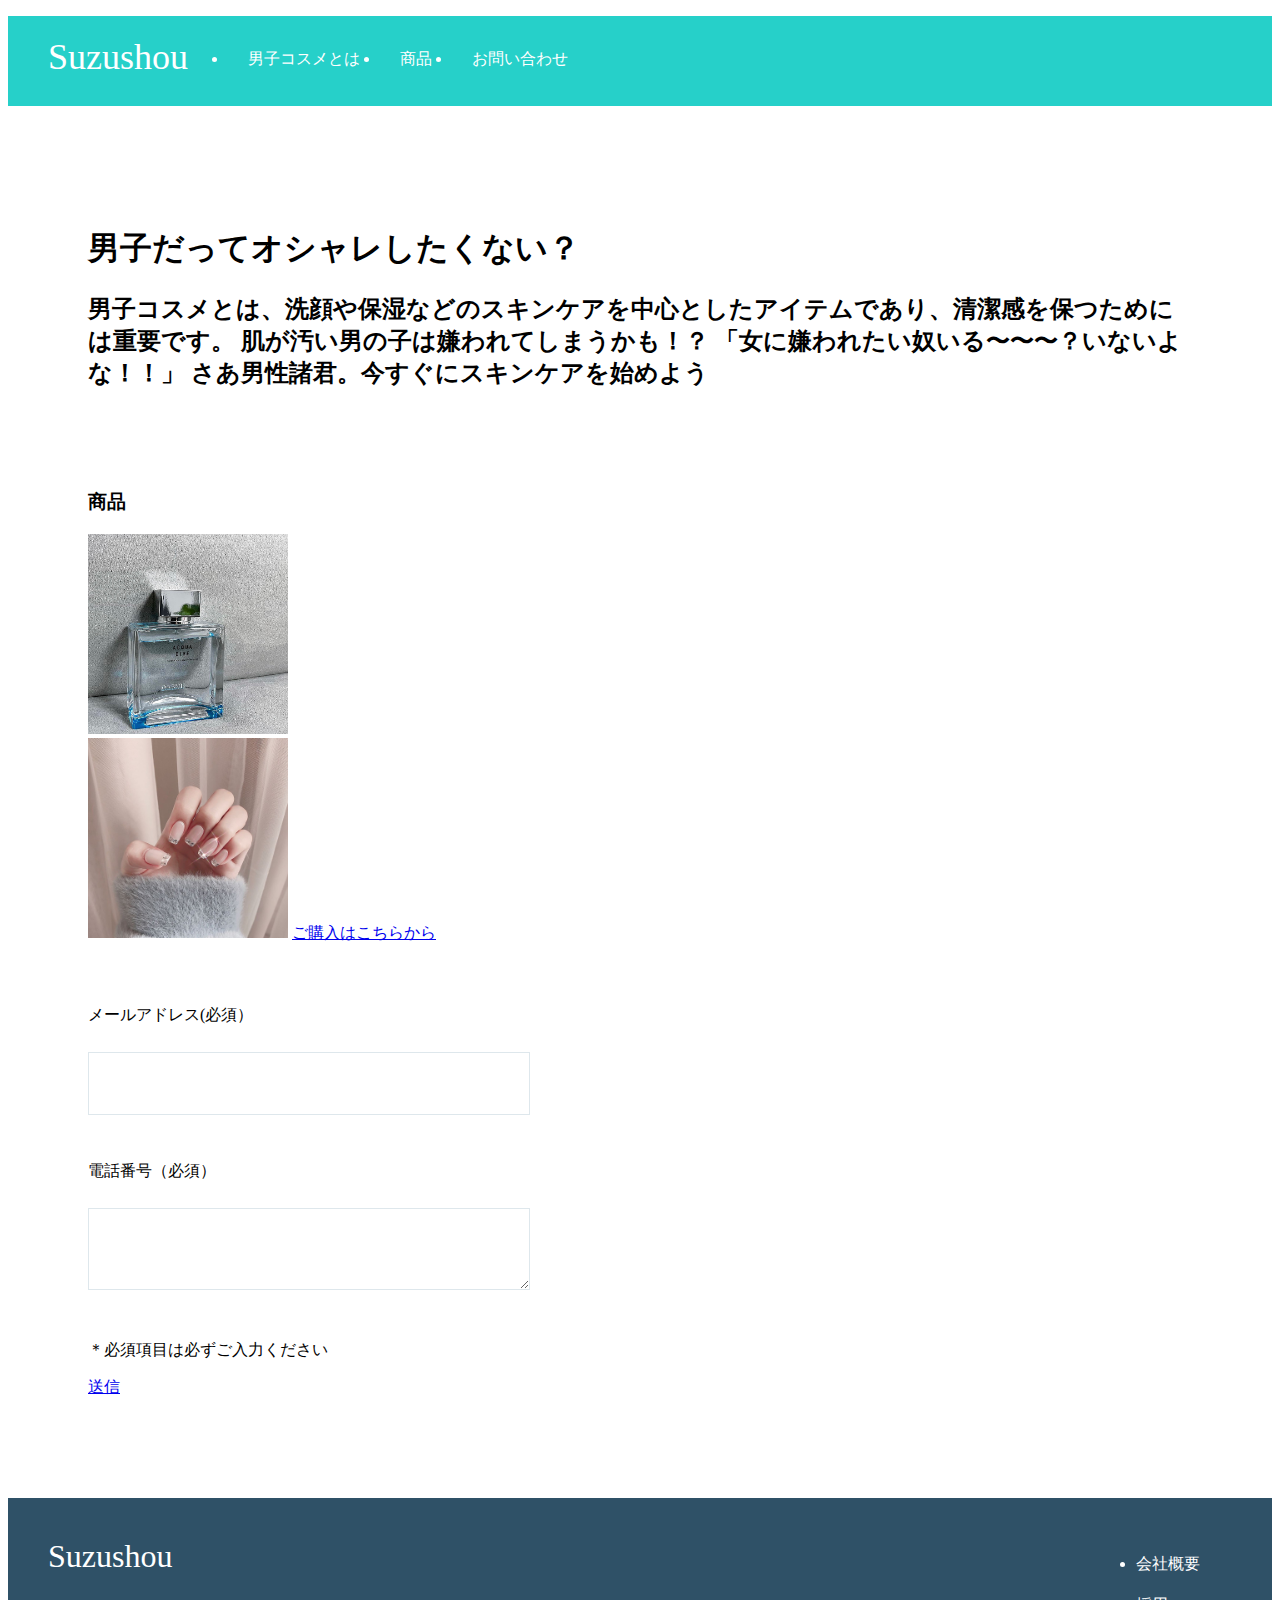
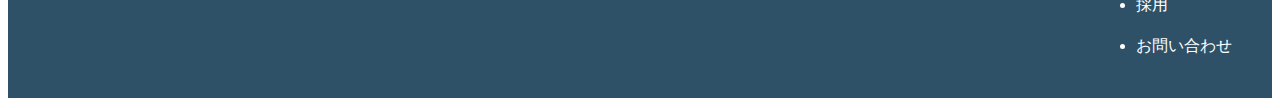
<file: index.html>
<!DOCTYPE html>
<html>
    <head>
        <meta charset="utf-8">
        <title>Suzushou</title>
        <link rel="stylesheet" href="stylesheet.css">

    </head>
    <body>
        <div class="header">
            <div class="header-logo">Suzushou</div>
            <div class="header-list">
            <ul>
                <li>男子コスメとは</li>
                <li>商品</li>
                <li>お問い合わせ</li>
            </ul>  
            </div>
        </div>
        <div class="main">
            <div class"copy-container">
                <h1>男子だってオシャレしたくない？</h1>
                <h2>
                    男子コスメとは、洗顔や保湿などのスキンケアを中心としたアイテムであり、清潔感を保つためには重要です。
                    肌が汚い男の子は嫌われてしまうかも！？
                    「女に嫌われたい奴いる〜〜〜？いないよな！！」
                    さあ男性諸君。今すぐにスキンケアを始めよう
                </h2>
            </div>

            <div class="contents">
                <h3 class="section-taitle">商品</h3>
                <div class="contents-item">
                <img src="IMG_7383.JPG" alt＝"香水" width="200px" height="200px">
                
                </div>
                <div class="contents-item">
                <img src="IMG_7386.JPG"  alt="ネイル"  width="200px" height="200px">
                <a href="shop.html">ご購入はこちらから</a>
                
                </div>
            </div>

        

            <div class"contact-form">
                
                <p>メールアドレス(必須）</p>
                <input>
                <p>電話番号（必須）</p>
                <textarea></textarea>
                <p>＊必須項目は必ずご入力ください</p>
                
                <a href="contact.html">送信</a>
                
                
            
            
            </div>
        </div>

        <div class="footer">
            <div class="footer-logo">Suzushou</div>
            <div class="footer-list">
                <ul>
                    <li>会社概要
                        
                    </li>
                    <li>採用</li>
                    <li>お問い合わせ</li>
                </ul>
            </div>
        </div>

    </body>
</html>
</file>
<file: stylesheet.css>
i{
    list-style: none;
    
  }
  .header{
    background-color: #26d0c9;
    color: #fff;
    height: 90px;
  }
  .header-logo{
    font-size: 36px;
    float: left;
    padding:20px 40px
  }
  .header-list li{
    float:left;
    padding:33px 20px;
  
  }
  .main{
    padding:100px 80px;
  }
  .copy-container h1{
    font-size: 140px;
  }
  .copy-container h2{
    font-size:60px;
  }
  .contents{
    height:500px;
    margin-top:100px;
  
  }
  .section-title{
    border-bottom:2px solid #dee7ec;
    font-size:28px;
    padding-bottom:15px;
    margin-bottom:50px;
  }
  .ccontents-item{
    float:left;
    margin-right:40px;
  }
  .contents-item p{
    font-size:24px;
    margin-top:30px;
  }
  .contact-form{
    padding:100px;
  }
  input, textarea{
    width:400px;
    margin-top: 10px;
    margin-bottom:30px;
    padding:20px;
    font-size: 18px;
    border:1px solid #dee7ec;
  }
  .contact-sumbit{
    background-color:#dee7ed;
    color:#889eab;
  }
  .footer{
    background-color: #2f5167;
    color:#fff;
    height: 120px;
    padding: 40px;
  }
  .footer-logo{
    font-size: 32px;
    float:left;
  }
  .footer-list{
    float:right;
  }
  .footer-list li{
    padding-bottom: 20px;
  
  }
</file>
